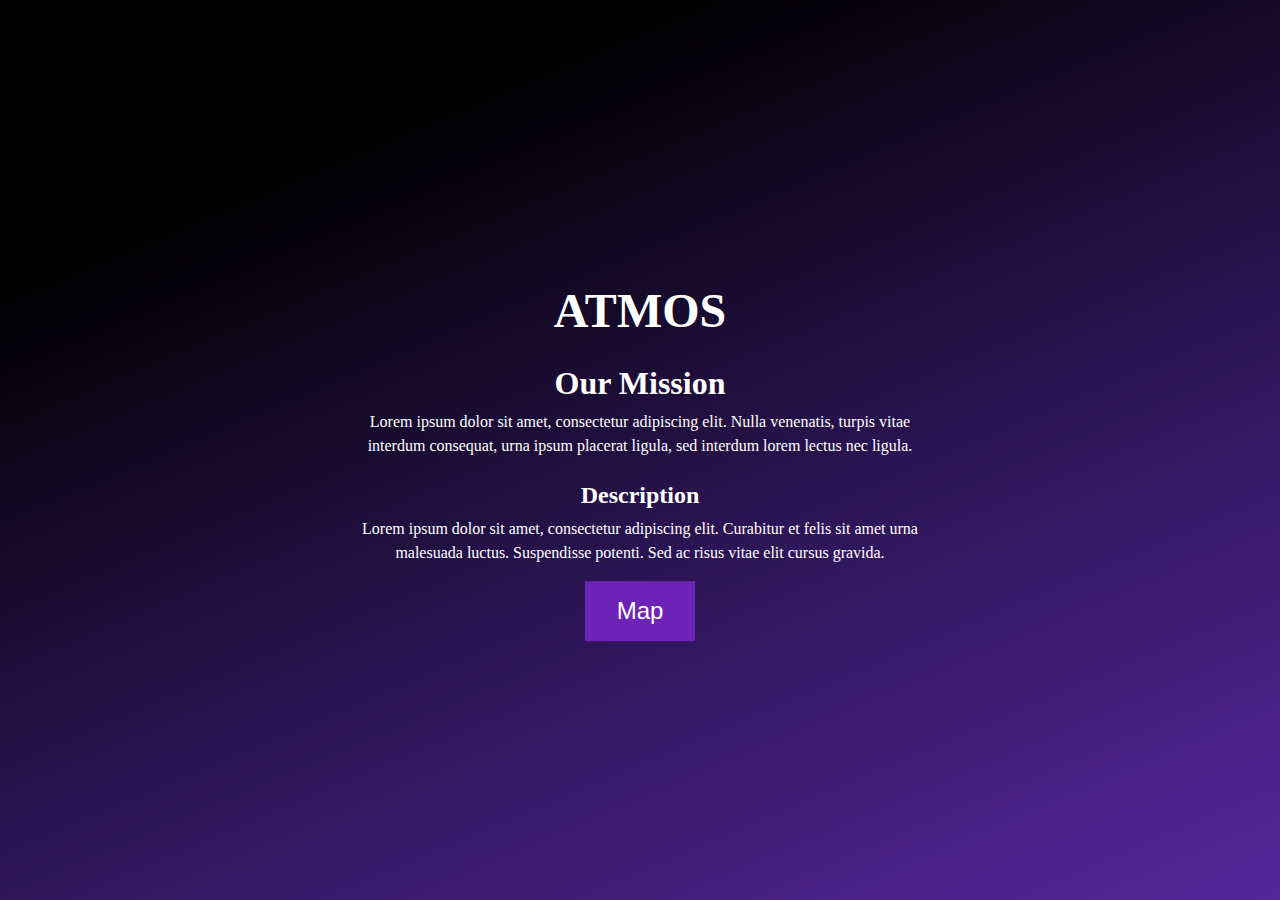
<file: index.html>
<!DOCTYPE html>
<html>
<head>
    <title>Atmos</title>
    <link rel="stylesheet" href="style2.css">
    <link rel ="icon" type="image/x-icon" href="./images/favicon02.jpg">
</head>

<body>
    <section class="showcase">
        <div>
            <h1>ATMOS</h1>
            <h2>Our Mission</h2>
            <p>
                Lorem ipsum dolor sit amet, consectetur adipiscing elit. Nulla venenatis, turpis vitae interdum consequat, urna ipsum placerat ligula, sed interdum lorem lectus nec ligula.
            </p>
            <h3>Description</h3>
            <p>
                Lorem ipsum dolor sit amet, consectetur adipiscing elit. Curabitur et felis sit amet urna malesuada luctus. Suspendisse potenti. Sed ac risus vitae elit cursus gravida.
            </p>

            <a href="./home.php">
                <button id="button2">Map</button>
            </a>
        </div>
    </section>
</body>
</html>
</file>
<file: style2.css>
body {
    margin: 0; 
    min-height: 100vh; 
    background: linear-gradient(
      337deg,
      rgba(84, 39, 156, 1) 0%,
      rgba(45, 21, 87, 1) 40%,
      rgba(0, 0, 0, 1) 80%
    );
    background-repeat: no-repeat;
    background-attachment: fixed;
    background-size: cover;
    font-family: Georgia, 'Times New Roman', Times, serif;
}

@import url('https://fonts.googleapis.com/css?family=Montserrat:500');

.showcase div {
    text-align: center;
    color: #ffffff;
    width: 100%;
    margin: 0;
    padding: 0;
    position: absolute;
    top: 50%;
    left: 50%;
    transform: translateX(-50%) translateY(-50%);
}

/* Add individual font sizes to maintain structure and readability */
.showcase h1 {
    font-size: 3em;
    margin-bottom: 0.2em;
}

.showcase h2 {
    font-size: 2em;
    margin-bottom: 0.2em;
}

.showcase h3 {
    font-size: 1.5em;
    margin-bottom: 0.2em;
}

.showcase p {
    font-size: 1em;
    max-width: 600px;
    margin: 0.5em auto;
    line-height: 1.5em;
}

.showcase button{
    background-color: #6d22b8;    
    border: none;
    color: #FFFFFF;
    padding: 16px 32px;
    text-align: center;
    text-decoration: none;
    display: inline-block;
    font-size: 24px;
    margin: 8px 2px;
    transition-duration: 0.4s;
    cursor: pointer;
}
.signup div{
    background-color:#616D72;
    text-align: center;
    border-radius: 10px;
    color: #ffffff;
    width: 400px;
    height: 500px;
    position: absolute;
    top: 50%;
    left: 50%;
    transform: translateX(-50%) translateY(-50%);
}

.signup h2{
    font-size: 2em;
    color: #000000;
}
.signup input{
    transform: translateY(-100%);
    color: #000000;
}
.signup button{
    background-color: #cc453D;
    border: none;
    color: #FFFFFF;
    padding: 16px 32px;
    text-align: center;
    text-decoration: none;
    display: inline-block;
    font-size: 24px;
    margin: 8px 2px;
    transition-duration: 0.4s;
    cursor: pointer;
}




#google-map{
    position: absolute;
    left:50%;
    top: 50%;
    border: 1px solid #ccc;
    width: 900px;
    height: 700px;
    margin: 0 auto;
    transform: translateX(-50%) translateY(-50%)
}


li, a, button{
    /*font-family: Georgia, 'Times New Roman', Times, serif;*/
    font-weight: 500;
    font-size: 16px;
    color: #edf0f1;
    text-decoration: none;
}

header{
    display: flex;
    justify-content: space-between;
    align-items: center;
    padding:30px 10%
}

.nav_links {
    list-style: none;
}

.nav_links li {
    display: inline-block;
    padding: 0px 20px;
}

.nav_links li a {
    transition: all 0.3s ease 0s;
}
.nav_links li a:hover {
    color: #0088a9;
}

.feh-content * {
    /*font-family: Georgia, 'Times New Roman', Times, serif;*/
}
.feh-content p {
    font-weight: 500;
    margin-bottom: 10px;
    line-height: 18px;
}
</file>
